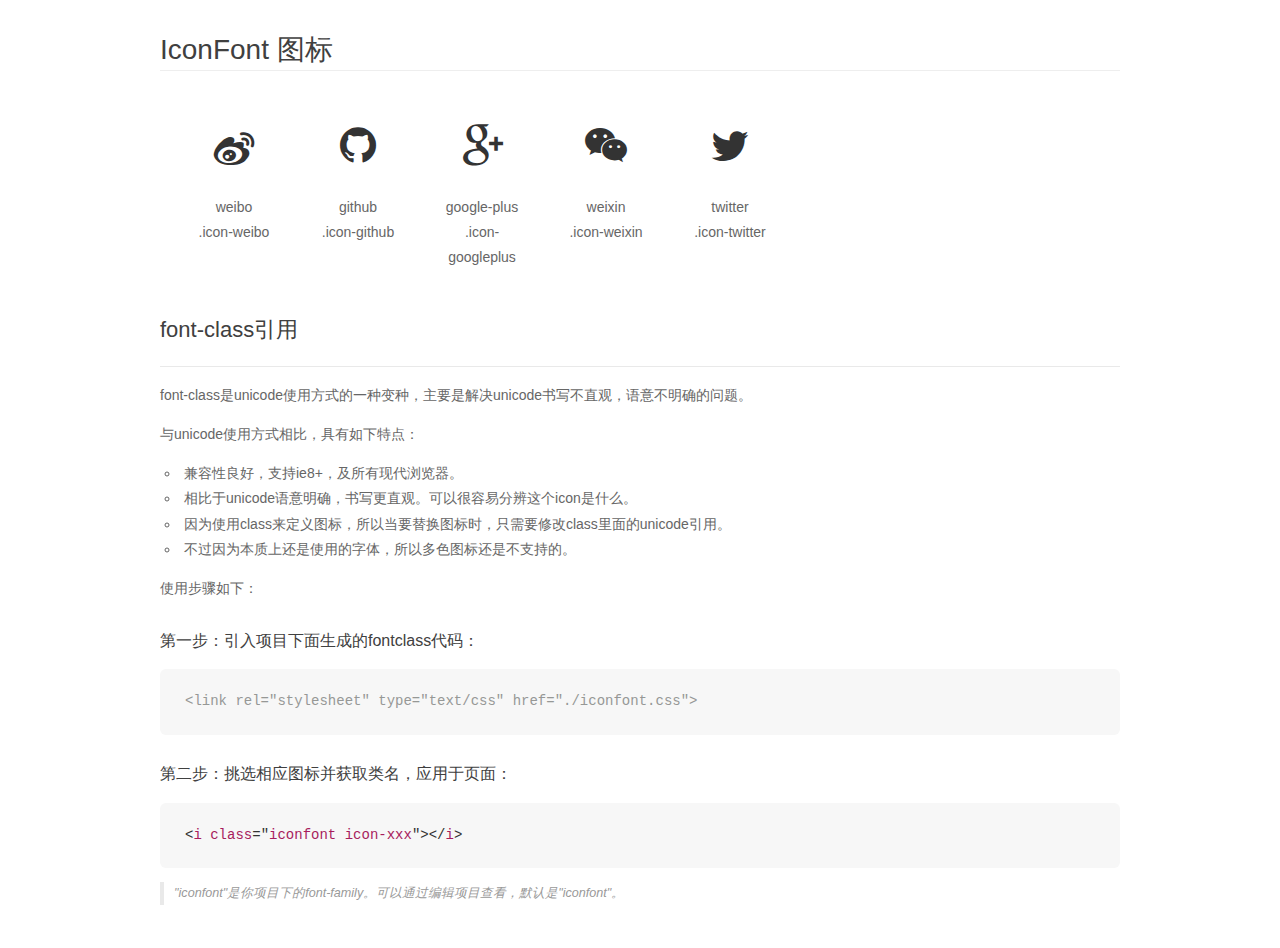
<file: img/download/font_qiesghavy3bit3xr/demo_fontclass.html>
<!DOCTYPE html>
<html>
<head>
    <meta charset="utf-8"/>
    <title>IconFont</title>
    <link rel="stylesheet" href="demo.css">
    <link rel="stylesheet" href="iconfont.css">
</head>
<body>
    <div class="main markdown">
        <h1>IconFont 图标</h1>
        <ul class="icon_lists clear">
            
                <li>
                <i class="icon iconfont icon-weibo"></i>
                    <div class="name">weibo</div>
                    <div class="fontclass">.icon-weibo</div>
                </li>
            
                <li>
                <i class="icon iconfont icon-github"></i>
                    <div class="name">github</div>
                    <div class="fontclass">.icon-github</div>
                </li>
            
                <li>
                <i class="icon iconfont icon-googleplus"></i>
                    <div class="name">google-plus</div>
                    <div class="fontclass">.icon-googleplus</div>
                </li>
            
                <li>
                <i class="icon iconfont icon-weixin"></i>
                    <div class="name">weixin</div>
                    <div class="fontclass">.icon-weixin</div>
                </li>
            
                <li>
                <i class="icon iconfont icon-twitter"></i>
                    <div class="name">twitter</div>
                    <div class="fontclass">.icon-twitter</div>
                </li>
            
        </ul>

        <h2 id="font-class-">font-class引用</h2>
        <hr>

        <p>font-class是unicode使用方式的一种变种，主要是解决unicode书写不直观，语意不明确的问题。</p>
        <p>与unicode使用方式相比，具有如下特点：</p>
        <ul>
        <li>兼容性良好，支持ie8+，及所有现代浏览器。</li>
        <li>相比于unicode语意明确，书写更直观。可以很容易分辨这个icon是什么。</li>
        <li>因为使用class来定义图标，所以当要替换图标时，只需要修改class里面的unicode引用。</li>
        <li>不过因为本质上还是使用的字体，所以多色图标还是不支持的。</li>
        </ul>
        <p>使用步骤如下：</p>
        <h3 id="-fontclass-">第一步：引入项目下面生成的fontclass代码：</h3>


        <pre><code class="lang-js hljs javascript"><span class="hljs-comment">&lt;link rel="stylesheet" type="text/css" href="./iconfont.css"&gt;</span></code></pre>
        <h3 id="-">第二步：挑选相应图标并获取类名，应用于页面：</h3>
        <pre><code class="lang-css hljs">&lt;<span class="hljs-selector-tag">i</span> <span class="hljs-selector-tag">class</span>="<span class="hljs-selector-tag">iconfont</span> <span class="hljs-selector-tag">icon-xxx</span>"&gt;&lt;/<span class="hljs-selector-tag">i</span>&gt;</code></pre>
        <blockquote>
        <p>"iconfont"是你项目下的font-family。可以通过编辑项目查看，默认是"iconfont"。</p>
        </blockquote>
    </div>
</body>
</html>
</file>
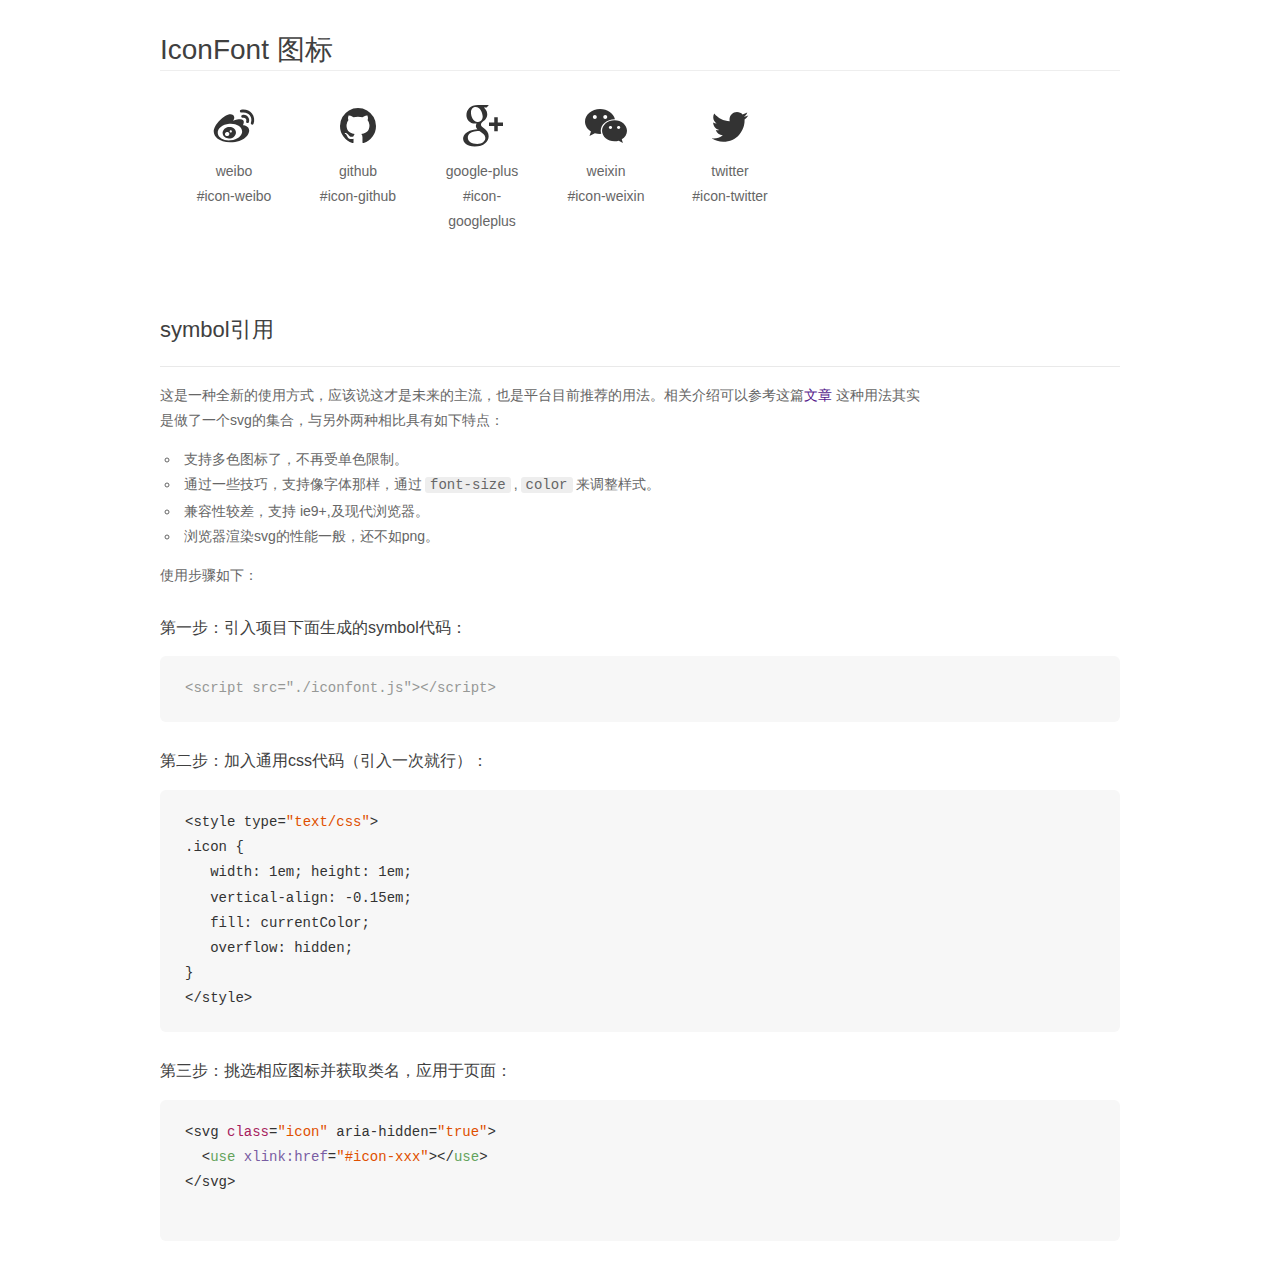
<file: img/download/font_qiesghavy3bit3xr/demo_symbol.html>
<!DOCTYPE html>
<html>
<head>
    <meta charset="utf-8"/>
    <title>IconFont</title>
    <link rel="stylesheet" href="demo.css">
    <script src="iconfont.js"></script>

    <style type="text/css">
        .icon {
          /* 通过设置 font-size 来改变图标大小 */
          width: 1em; height: 1em;
          /* 图标和文字相邻时，垂直对齐 */
          vertical-align: -0.15em;
          /* 通过设置 color 来改变 SVG 的颜色/fill */
          fill: currentColor;
          /* path 和 stroke 溢出 viewBox 部分在 IE 下会显示
             normalize.css 中也包含这行 */
          overflow: hidden;
        }

    </style>
</head>
<body>
    <div class="main markdown">
        <h1>IconFont 图标</h1>
        <ul class="icon_lists clear">
            
                <li>
                    <svg class="icon" aria-hidden="true">
                        <use xlink:href="#icon-weibo"></use>
                    </svg>
                    <div class="name">weibo</div>
                    <div class="fontclass">#icon-weibo</div>
                </li>
            
                <li>
                    <svg class="icon" aria-hidden="true">
                        <use xlink:href="#icon-github"></use>
                    </svg>
                    <div class="name">github</div>
                    <div class="fontclass">#icon-github</div>
                </li>
            
                <li>
                    <svg class="icon" aria-hidden="true">
                        <use xlink:href="#icon-googleplus"></use>
                    </svg>
                    <div class="name">google-plus</div>
                    <div class="fontclass">#icon-googleplus</div>
                </li>
            
                <li>
                    <svg class="icon" aria-hidden="true">
                        <use xlink:href="#icon-weixin"></use>
                    </svg>
                    <div class="name">weixin</div>
                    <div class="fontclass">#icon-weixin</div>
                </li>
            
                <li>
                    <svg class="icon" aria-hidden="true">
                        <use xlink:href="#icon-twitter"></use>
                    </svg>
                    <div class="name">twitter</div>
                    <div class="fontclass">#icon-twitter</div>
                </li>
            
        </ul>


        <h2 id="symbol-">symbol引用</h2>
        <hr>

        <p>这是一种全新的使用方式，应该说这才是未来的主流，也是平台目前推荐的用法。相关介绍可以参考这篇<a href="">文章</a>
        这种用法其实是做了一个svg的集合，与另外两种相比具有如下特点：</p>
        <ul>
          <li>支持多色图标了，不再受单色限制。</li>
          <li>通过一些技巧，支持像字体那样，通过<code>font-size</code>,<code>color</code>来调整样式。</li>
          <li>兼容性较差，支持 ie9+,及现代浏览器。</li>
          <li>浏览器渲染svg的性能一般，还不如png。</li>
        </ul>
        <p>使用步骤如下：</p>
        <h3 id="-symbol-">第一步：引入项目下面生成的symbol代码：</h3>
        <pre><code class="lang-js hljs javascript"><span class="hljs-comment">&lt;script src="./iconfont.js"&gt;&lt;/script&gt;</span></code></pre>
        <h3 id="-css-">第二步：加入通用css代码（引入一次就行）：</h3>
        <pre><code class="lang-js hljs javascript">&lt;style type=<span class="hljs-string">"text/css"</span>&gt;
.icon {
   width: <span class="hljs-number">1</span>em; height: <span class="hljs-number">1</span>em;
   vertical-align: <span class="hljs-number">-0.15</span>em;
   fill: currentColor;
   overflow: hidden;
}
&lt;<span class="hljs-regexp">/style&gt;</span></code></pre>
        <h3 id="-">第三步：挑选相应图标并获取类名，应用于页面：</h3>
        <pre><code class="lang-js hljs javascript">&lt;svg <span class="hljs-class"><span class="hljs-keyword">class</span></span>=<span class="hljs-string">"icon"</span> aria-hidden=<span class="hljs-string">"true"</span>&gt;<span class="xml"><span class="hljs-tag">
  &lt;<span class="hljs-name">use</span> <span class="hljs-attr">xlink:href</span>=<span class="hljs-string">"#icon-xxx"</span>&gt;</span><span class="hljs-tag">&lt;/<span class="hljs-name">use</span>&gt;</span>
</span>&lt;<span class="hljs-regexp">/svg&gt;
        </span></code></pre>
    </div>
</body>
</html>
</file>
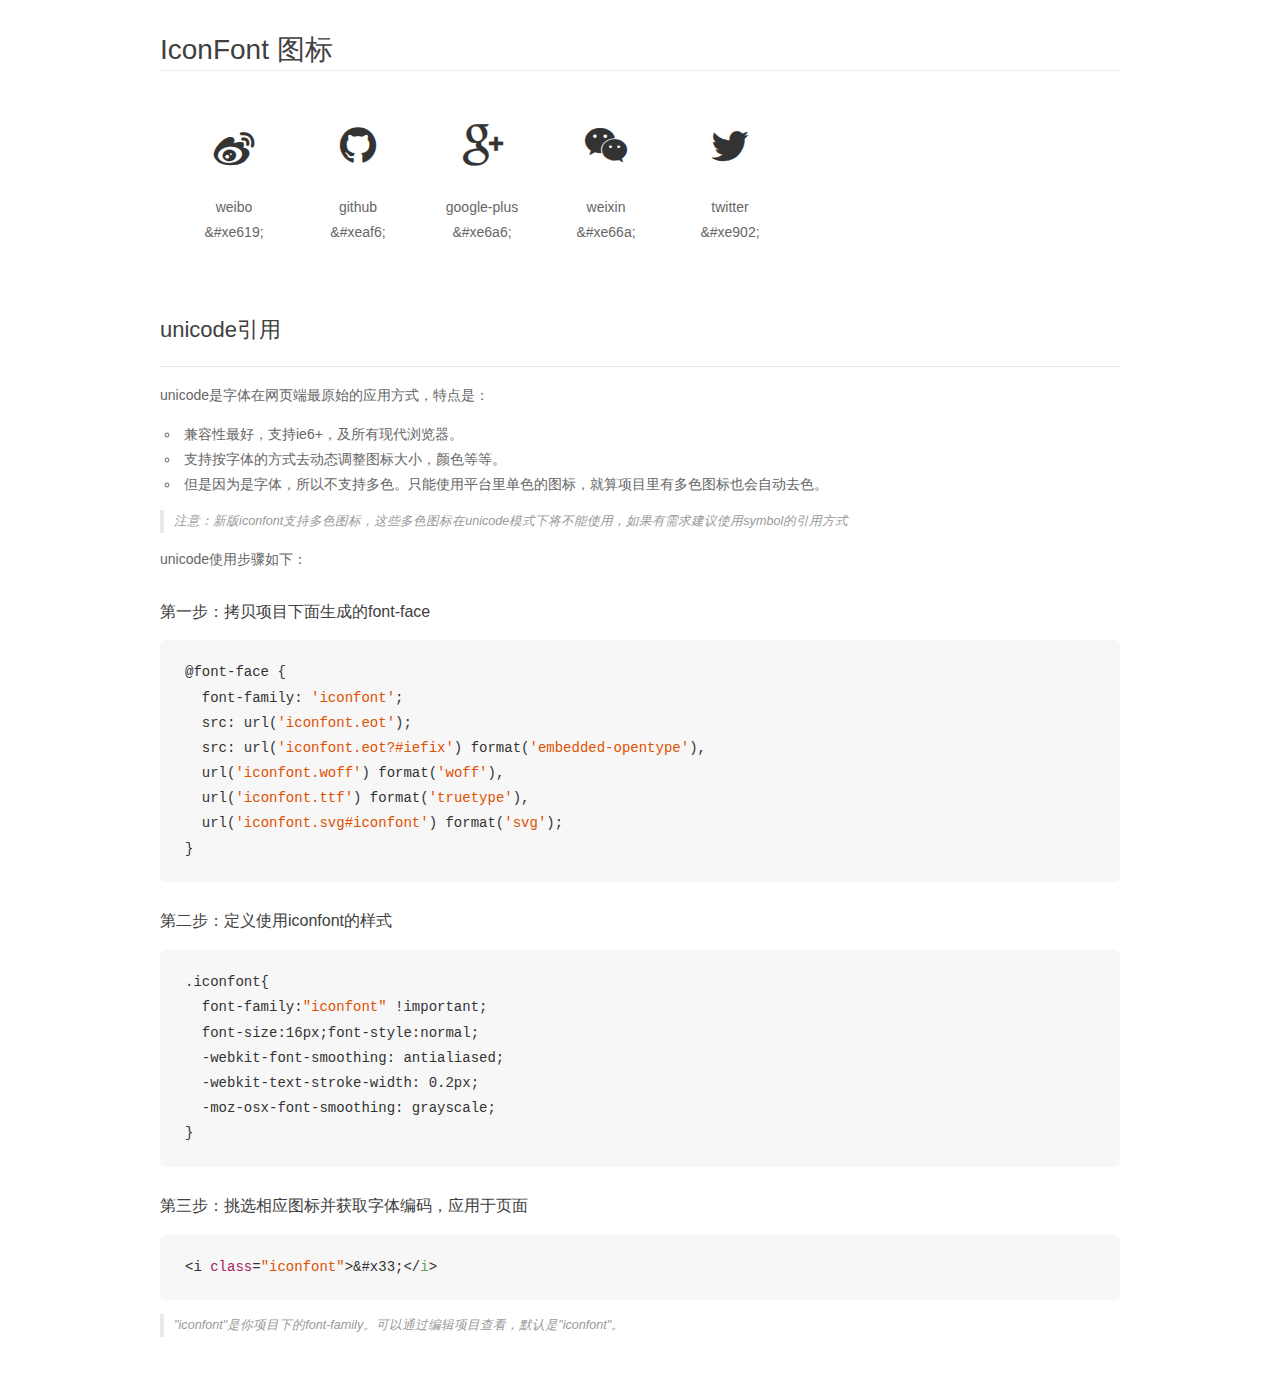
<file: img/download/font_qiesghavy3bit3xr/demo_unicode.html>
<!DOCTYPE html>
<html>
<head>
    <meta charset="utf-8"/>
    <title>IconFont</title>
    <link rel="stylesheet" href="demo.css">

    <style type="text/css">

        @font-face {font-family: "iconfont";
          src: url('iconfont.eot'); /* IE9*/
          src: url('iconfont.eot#iefix') format('embedded-opentype'), /* IE6-IE8 */
          url('iconfont.woff') format('woff'), /* chrome, firefox */
          url('iconfont.ttf') format('truetype'), /* chrome, firefox, opera, Safari, Android, iOS 4.2+*/
          url('iconfont.svg#iconfont') format('svg'); /* iOS 4.1- */
        }

        .iconfont {
          font-family:"iconfont" !important;
          font-size:16px;
          font-style:normal;
          -webkit-font-smoothing: antialiased;
          -webkit-text-stroke-width: 0.2px;
          -moz-osx-font-smoothing: grayscale;
        }

    </style>
</head>
<body>
    <div class="main markdown">
        <h1>IconFont 图标</h1>
        <ul class="icon_lists clear">
            
                <li>
                <i class="icon iconfont">&#xe619;</i>
                    <div class="name">weibo</div>
                    <div class="code">&amp;#xe619;</div>
                </li>
            
                <li>
                <i class="icon iconfont">&#xeaf6;</i>
                    <div class="name">github</div>
                    <div class="code">&amp;#xeaf6;</div>
                </li>
            
                <li>
                <i class="icon iconfont">&#xe6a6;</i>
                    <div class="name">google-plus</div>
                    <div class="code">&amp;#xe6a6;</div>
                </li>
            
                <li>
                <i class="icon iconfont">&#xe66a;</i>
                    <div class="name">weixin</div>
                    <div class="code">&amp;#xe66a;</div>
                </li>
            
                <li>
                <i class="icon iconfont">&#xe902;</i>
                    <div class="name">twitter</div>
                    <div class="code">&amp;#xe902;</div>
                </li>
            
        </ul>
        <h2 id="unicode-">unicode引用</h2>
        <hr>

        <p>unicode是字体在网页端最原始的应用方式，特点是：</p>
        <ul>
        <li>兼容性最好，支持ie6+，及所有现代浏览器。</li>
        <li>支持按字体的方式去动态调整图标大小，颜色等等。</li>
        <li>但是因为是字体，所以不支持多色。只能使用平台里单色的图标，就算项目里有多色图标也会自动去色。</li>
        </ul>
        <blockquote>
        <p>注意：新版iconfont支持多色图标，这些多色图标在unicode模式下将不能使用，如果有需求建议使用symbol的引用方式</p>
        </blockquote>
        <p>unicode使用步骤如下：</p>
        <h3 id="-font-face">第一步：拷贝项目下面生成的font-face</h3>
        <pre><code class="lang-js hljs javascript">@font-face {
  font-family: <span class="hljs-string">'iconfont'</span>;
  src: url(<span class="hljs-string">'iconfont.eot'</span>);
  src: url(<span class="hljs-string">'iconfont.eot?#iefix'</span>) format(<span class="hljs-string">'embedded-opentype'</span>),
  url(<span class="hljs-string">'iconfont.woff'</span>) format(<span class="hljs-string">'woff'</span>),
  url(<span class="hljs-string">'iconfont.ttf'</span>) format(<span class="hljs-string">'truetype'</span>),
  url(<span class="hljs-string">'iconfont.svg#iconfont'</span>) format(<span class="hljs-string">'svg'</span>);
}
</code></pre>
        <h3 id="-iconfont-">第二步：定义使用iconfont的样式</h3>
        <pre><code class="lang-js hljs javascript">.iconfont{
  font-family:<span class="hljs-string">"iconfont"</span> !important;
  font-size:<span class="hljs-number">16</span>px;font-style:normal;
  -webkit-font-smoothing: antialiased;
  -webkit-text-stroke-width: <span class="hljs-number">0.2</span>px;
  -moz-osx-font-smoothing: grayscale;
}
</code></pre>
        <h3 id="-">第三步：挑选相应图标并获取字体编码，应用于页面</h3>
        <pre><code class="lang-js hljs javascript">&lt;i <span class="hljs-class"><span class="hljs-keyword">class</span></span>=<span class="hljs-string">"iconfont"</span>&gt;&amp;#x33;<span class="xml"><span class="hljs-tag">&lt;/<span class="hljs-name">i</span>&gt;</span></span></code></pre>

        <blockquote>
        <p>"iconfont"是你项目下的font-family。可以通过编辑项目查看，默认是"iconfont"。</p>
        </blockquote>
    </div>


</body>
</html>
</file>
<file: img/download/font_qiesghavy3bit3xr/iconfont.css>
@font-face {font-family: "iconfont";
  src: url('iconfont.eot?t=1524034561345'); /* IE9*/
  src: url('iconfont.eot?t=1524034561345#iefix') format('embedded-opentype'), /* IE6-IE8 */
  url('[data-uri]') format('woff'),
  url('iconfont.ttf?t=1524034561345') format('truetype'), /* chrome, firefox, opera, Safari, Android, iOS 4.2+*/
  url('iconfont.svg?t=1524034561345#iconfont') format('svg'); /* iOS 4.1- */
}

.iconfont {
  font-family:"iconfont" !important;
  font-size:16px;
  font-style:normal;
  -webkit-font-smoothing: antialiased;
  -moz-osx-font-smoothing: grayscale;
}

.icon-weibo:before { content: "\e619"; }

.icon-github:before { content: "\eaf6"; }

.icon-googleplus:before { content: "\e6a6"; }

.icon-weixin:before { content: "\e66a"; }

.icon-twitter:before { content: "\e902"; }
</file>
<file: img/download/font_qiesghavy3bit3xr/demo.css>
*{margin: 0;padding: 0;list-style: none;}
/*
KISSY CSS Reset
理念：1. reset 的目的不是清除浏览器的默认样式，这仅是部分工作。清除和重置是紧密不可分的。
2. reset 的目的不是让默认样式在所有浏览器下一致，而是减少默认样式有可能带来的问题。
3. reset 期望提供一套普适通用的基础样式。但没有银弹，推荐根据具体需求，裁剪和修改后再使用。
特色：1. 适应中文；2. 基于最新主流浏览器。
维护：玉伯<lifesinger@gmail.com>, 正淳<ragecarrier@gmail.com>
 */

/** 清除内外边距 **/
body, h1, h2, h3, h4, h5, h6, hr, p, blockquote, /* structural elements 结构元素 */
dl, dt, dd, ul, ol, li, /* list elements 列表元素 */
pre, /* text formatting elements 文本格式元素 */
form, fieldset, legend, button, input, textarea, /* form elements 表单元素 */
th, td /* table elements 表格元素 */ {
  margin: 0;
  padding: 0;
}

/** 设置默认字体 **/
body,
button, input, select, textarea /* for ie */ {
  font: 12px/1.5 tahoma, arial, \5b8b\4f53, sans-serif;
}
h1, h2, h3, h4, h5, h6 { font-size: 100%; }
address, cite, dfn, em, var { font-style: normal; } /* 将斜体扶正 */
code, kbd, pre, samp { font-family: courier new, courier, monospace; } /* 统一等宽字体 */
small { font-size: 12px; } /* 小于 12px 的中文很难阅读，让 small 正常化 */

/** 重置列表元素 **/
ul, ol { list-style: none; }

/** 重置文本格式元素 **/
a { text-decoration: none; }
a:hover { text-decoration: underline; }


/** 重置表单元素 **/
legend { color: #000; } /* for ie6 */
fieldset, img { border: 0; } /* img 搭车：让链接里的 img 无边框 */
button, input, select, textarea { font-size: 100%; } /* 使得表单元素在 ie 下能继承字体大小 */
/* 注：optgroup 无法扶正 */

/** 重置表格元素 **/
table { border-collapse: collapse; border-spacing: 0; }

/* 清除浮动 */
.ks-clear:after, .clear:after {
  content: '\20';
  display: block;
  height: 0;
  clear: both;
}
.ks-clear, .clear {
  *zoom: 1;
}

.main {
  padding: 30px 100px;
width: 960px;
margin: 0 auto;
}
.main h1{font-size:36px; color:#333; text-align:left;margin-bottom:30px; border-bottom: 1px solid #eee;}

.helps{margin-top:40px;}
.helps pre{
  padding:20px;
  margin:10px 0;
  border:solid 1px #e7e1cd;
  background-color: #fffdef;
  overflow: auto;
}

.icon_lists{
  width: 100% !important;

}

.icon_lists li{
  float:left;
  width: 100px;
  height:180px;
  text-align: center;
  list-style: none !important;
}
.icon_lists .icon{
  font-size: 42px;
  line-height: 100px;
  margin: 10px 0;
  color:#333;
  -webkit-transition: font-size 0.25s ease-out 0s;
  -moz-transition: font-size 0.25s ease-out 0s;
  transition: font-size 0.25s ease-out 0s;

}
.icon_lists .icon:hover{
  font-size: 100px;
}



.markdown {
  color: #666;
  font-size: 14px;
  line-height: 1.8;
}

.highlight {
  line-height: 1.5;
}

.markdown img {
  vertical-align: middle;
  max-width: 100%;
}

.markdown h1 {
  color: #404040;
  font-weight: 500;
  line-height: 40px;
  margin-bottom: 24px;
}

.markdown h2,
.markdown h3,
.markdown h4,
.markdown h5,
.markdown h6 {
  color: #404040;
  margin: 1.6em 0 0.6em 0;
  font-weight: 500;
  clear: both;
}

.markdown h1 {
  font-size: 28px;
}

.markdown h2 {
  font-size: 22px;
}

.markdown h3 {
  font-size: 16px;
}

.markdown h4 {
  font-size: 14px;
}

.markdown h5 {
  font-size: 12px;
}

.markdown h6 {
  font-size: 12px;
}

.markdown hr {
  height: 1px;
  border: 0;
  background: #e9e9e9;
  margin: 16px 0;
  clear: both;
}

.markdown p,
.markdown pre {
  margin: 1em 0;
}

.markdown > p,
.markdown > blockquote,
.markdown > .highlight,
.markdown > ol,
.markdown > ul {
  width: 80%;
}

.markdown ul > li {
  list-style: circle;
}

.markdown > ul li,
.markdown blockquote ul > li {
  margin-left: 20px;
  padding-left: 4px;
}

.markdown > ul li p,
.markdown > ol li p {
  margin: 0.6em 0;
}

.markdown ol > li {
  list-style: decimal;
}

.markdown > ol li,
.markdown blockquote ol > li {
  margin-left: 20px;
  padding-left: 4px;
}

.markdown code {
  margin: 0 3px;
  padding: 0 5px;
  background: #eee;
  border-radius: 3px;
}

.markdown pre {
  border-radius: 6px;
  background: #f7f7f7;
  padding: 20px;
}

.markdown pre code {
  border: none;
  background: #f7f7f7;
  margin: 0;
}

.markdown strong,
.markdown b {
  font-weight: 600;
}

.markdown > table {
  border-collapse: collapse;
  border-spacing: 0px;
  empty-cells: show;
  border: 1px solid #e9e9e9;
  width: 95%;
  margin-bottom: 24px;
}

.markdown > table th {
  white-space: nowrap;
  color: #333;
  font-weight: 600;

}

.markdown > table th,
.markdown > table td {
  border: 1px solid #e9e9e9;
  padding: 8px 16px;
  text-align: left;
}

.markdown > table th {
  background: #F7F7F7;
}

.markdown blockquote {
  font-size: 90%;
  color: #999;
  border-left: 4px solid #e9e9e9;
  padding-left: 0.8em;
  margin: 1em 0;
  font-style: italic;
}

.markdown blockquote p {
  margin: 0;
}

.markdown .anchor {
  opacity: 0;
  transition: opacity 0.3s ease;
  margin-left: 8px;
}

.markdown .waiting {
  color: #ccc;
}

.markdown h1:hover .anchor,
.markdown h2:hover .anchor,
.markdown h3:hover .anchor,
.markdown h4:hover .anchor,
.markdown h5:hover .anchor,
.markdown h6:hover .anchor {
  opacity: 1;
  display: inline-block;
}

.markdown > br,
.markdown > p > br {
  clear: both;
}


.hljs {
  display: block;
  background: white;
  padding: 0.5em;
  color: #333333;
  overflow-x: auto;
}

.hljs-comment,
.hljs-meta {
  color: #969896;
}

.hljs-string,
.hljs-variable,
.hljs-template-variable,
.hljs-strong,
.hljs-emphasis,
.hljs-quote {
  color: #df5000;
}

.hljs-keyword,
.hljs-selector-tag,
.hljs-type {
  color: #a71d5d;
}

.hljs-literal,
.hljs-symbol,
.hljs-bullet,
.hljs-attribute {
  color: #0086b3;
}

.hljs-section,
.hljs-name {
  color: #63a35c;
}

.hljs-tag {
  color: #333333;
}

.hljs-title,
.hljs-attr,
.hljs-selector-id,
.hljs-selector-class,
.hljs-selector-attr,
.hljs-selector-pseudo {
  color: #795da3;
}

.hljs-addition {
  color: #55a532;
  background-color: #eaffea;
}

.hljs-deletion {
  color: #bd2c00;
  background-color: #ffecec;
}

.hljs-link {
  text-decoration: underline;
}

pre{
  background: #fff;
}
</file>
